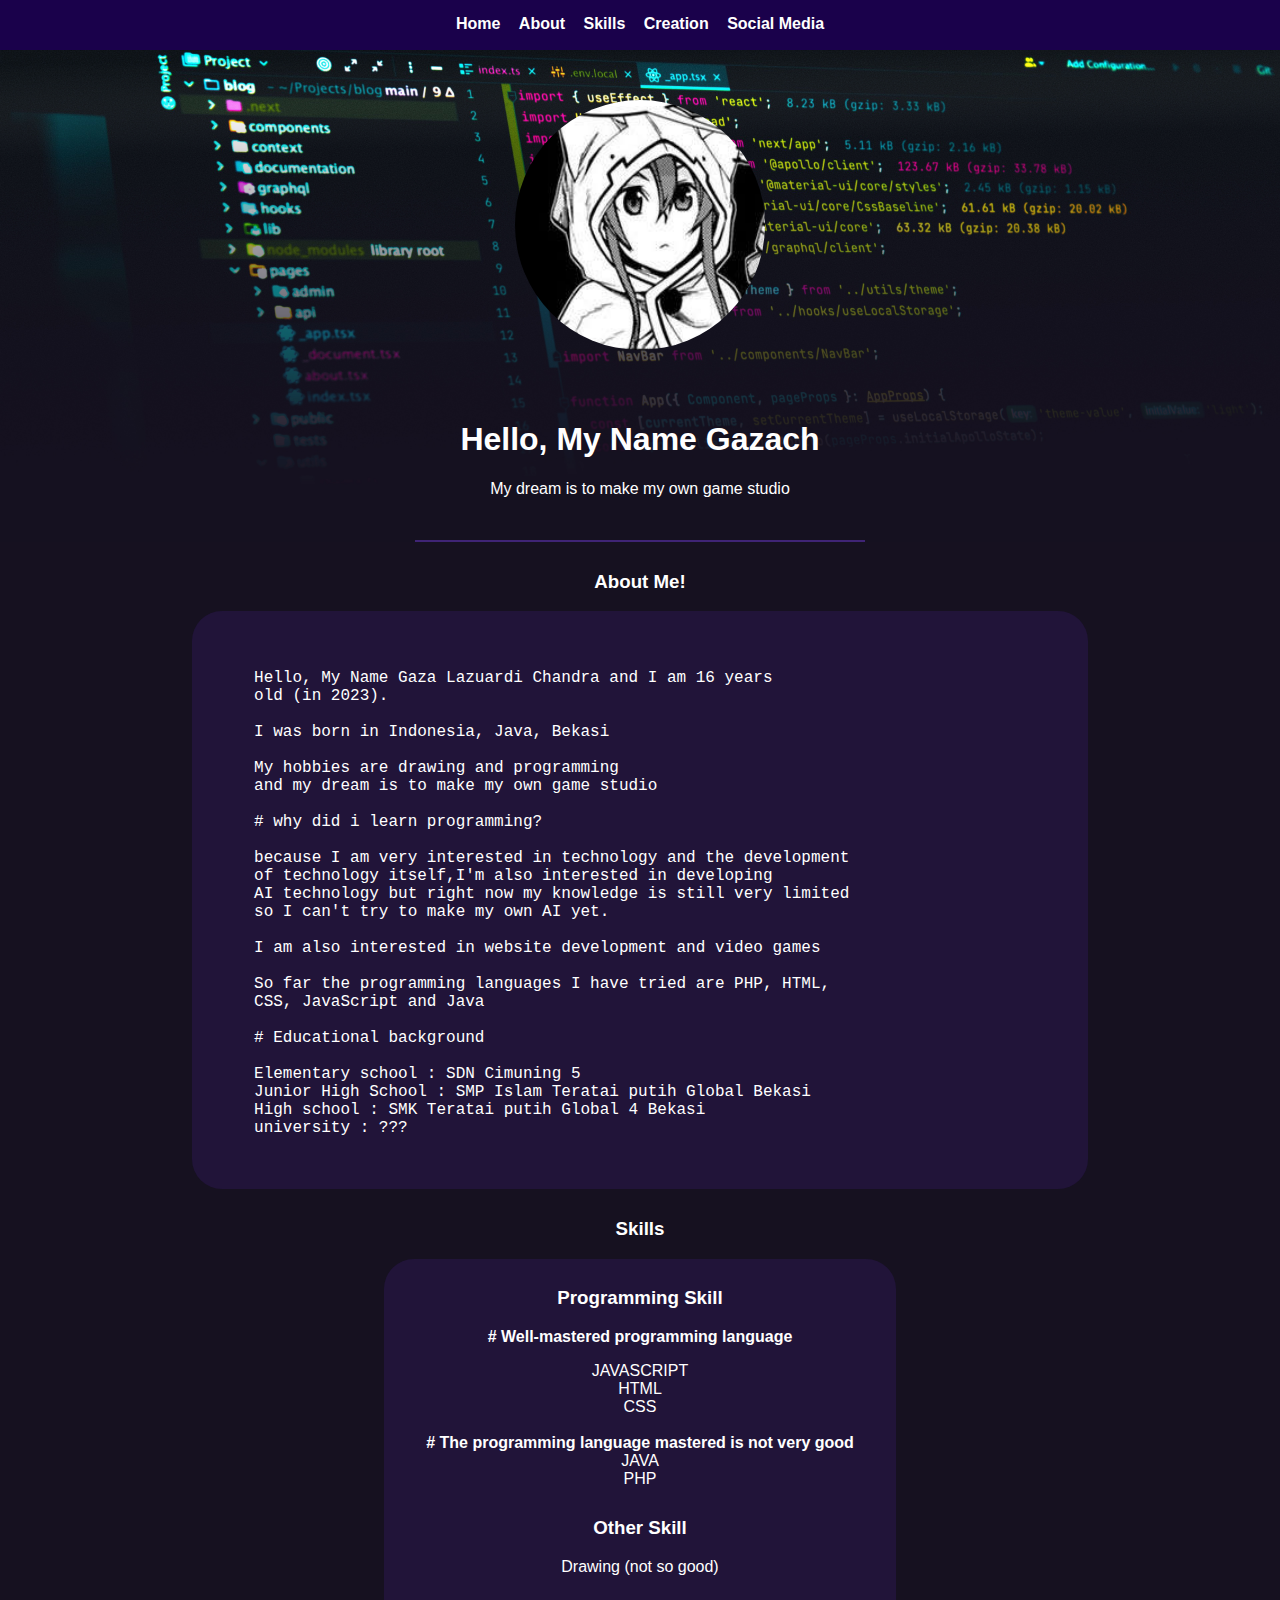
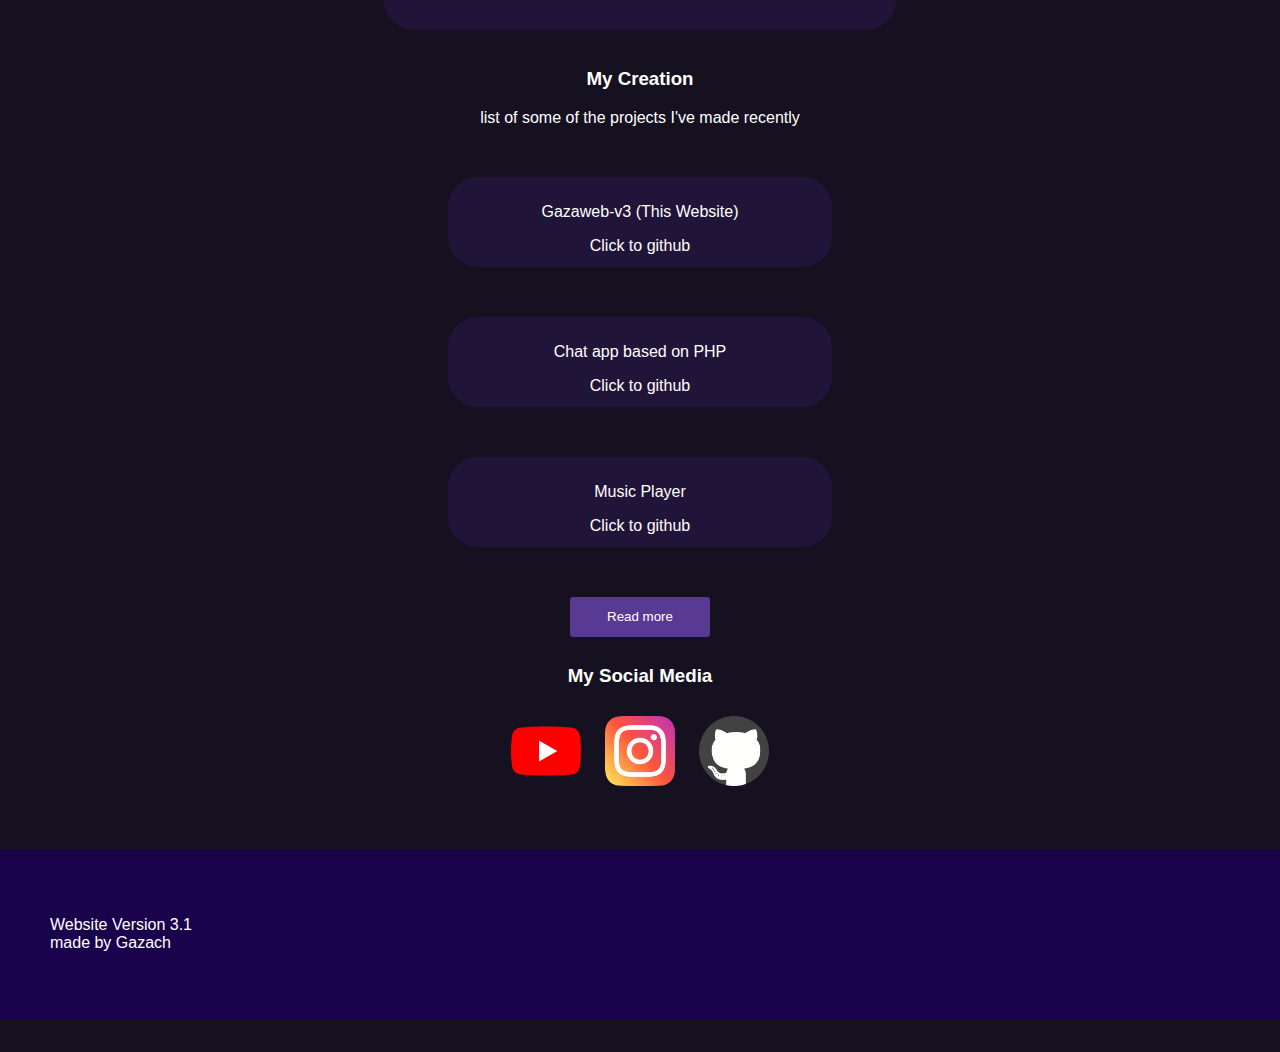
<file: index.html>
<!DOCTYPE html>
<html lang="en">
<head>
    <meta charset="UTF-8">
    <meta http-equiv="X-UA-Compatible" content="IE=edge">
    <meta name="viewport" content="width=device-width, initial-scale=1.0">
    <title>Wait...</title>
    <script>
        (function() {
            setTimeout(function() {
                window.location.href = 'Home.html';
            },100);
        })();
    </script>
</head>
<body>
    Loading Wait...
</html>
</file>
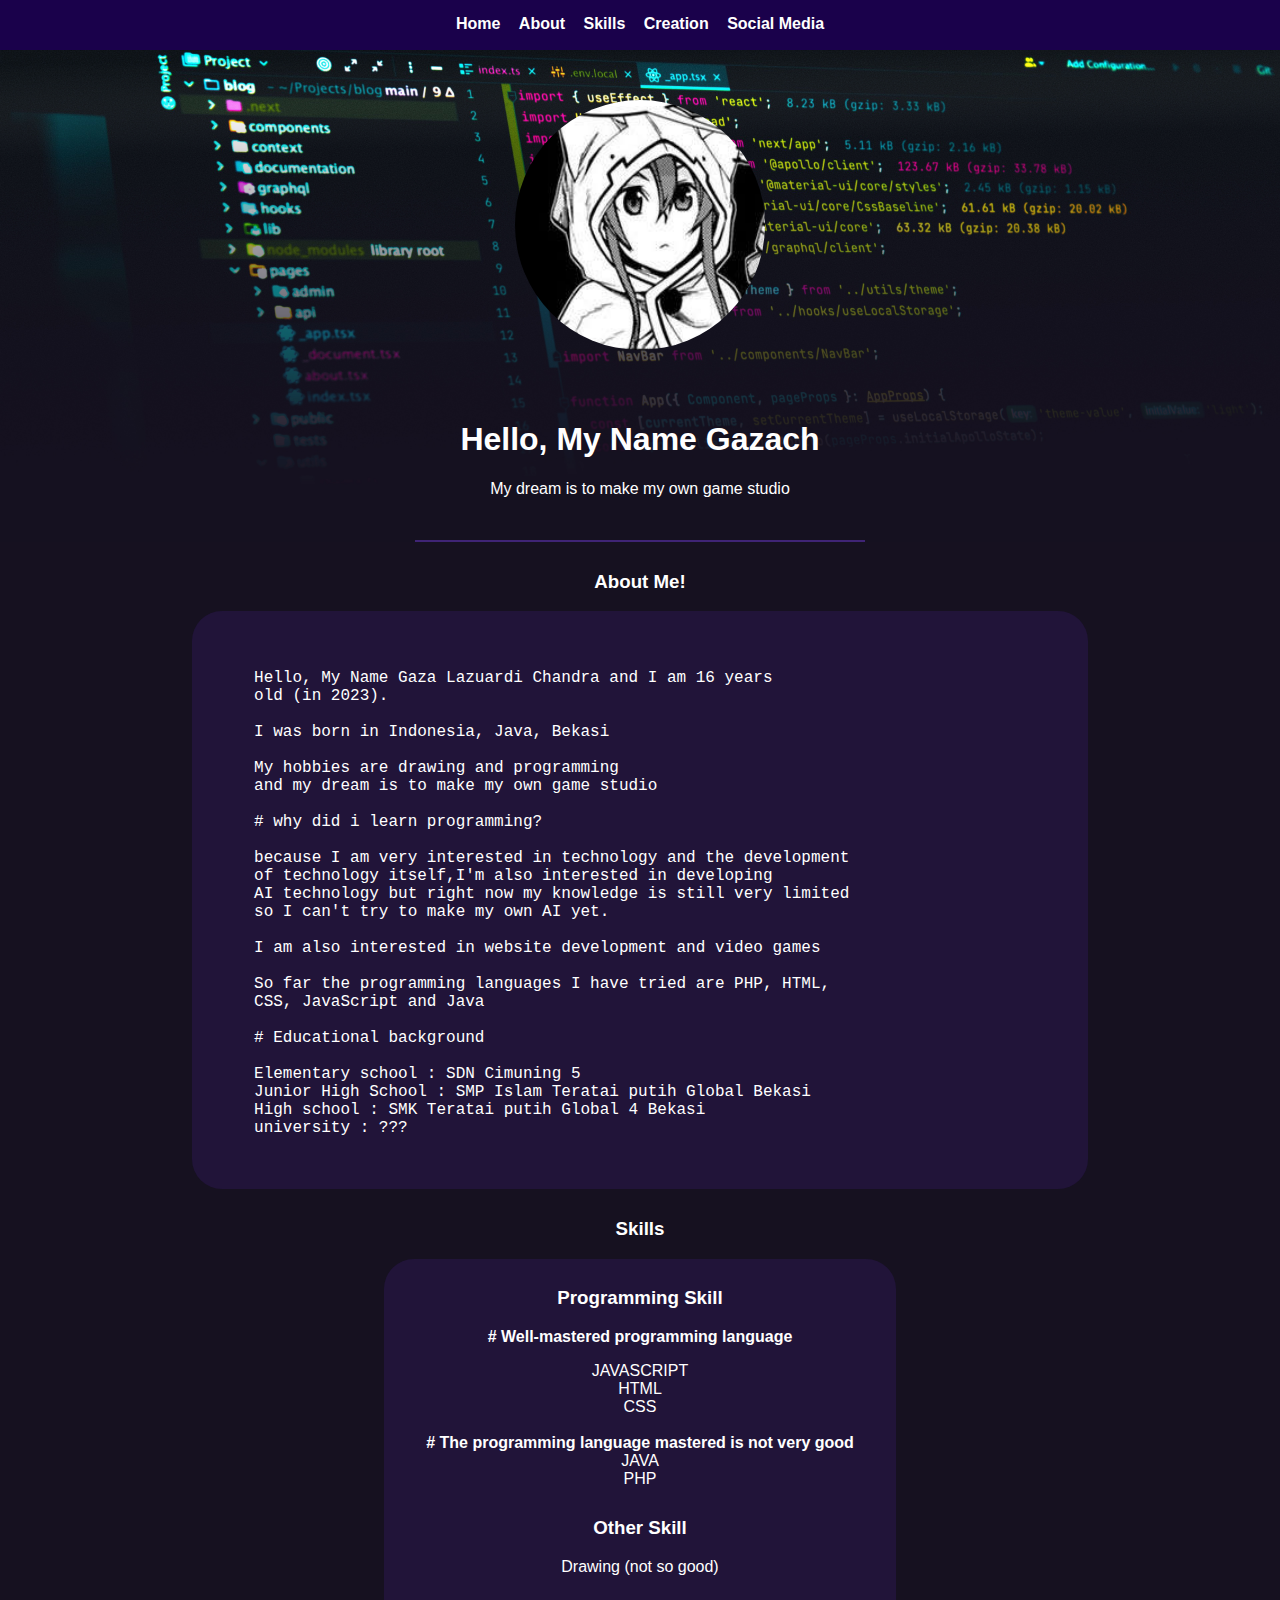
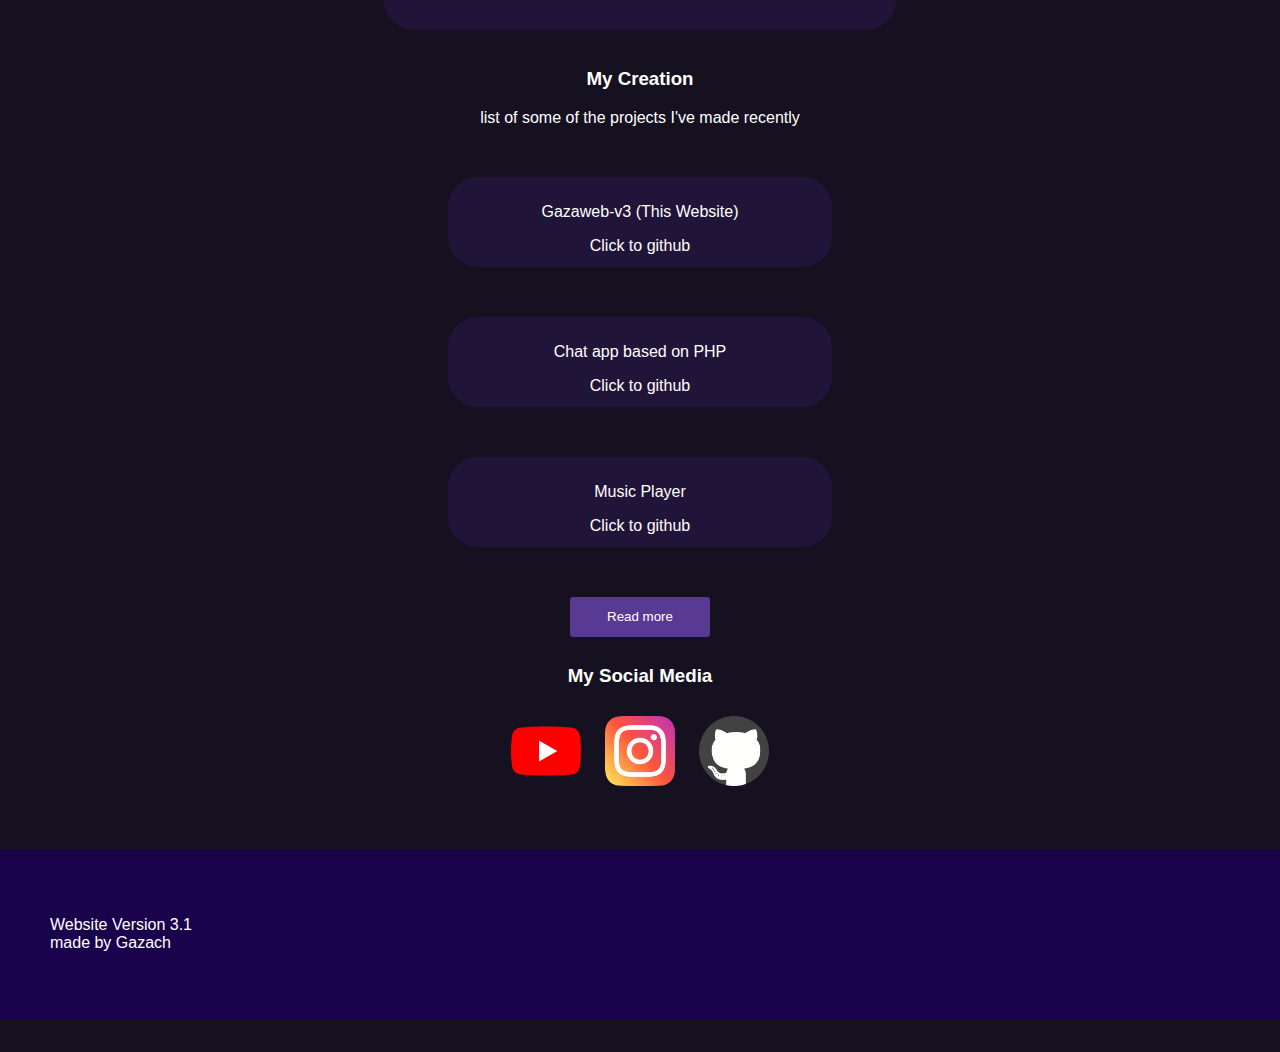
<file: Home.html>
<!DOCTYPE html>
<html lang="en">
<head>
    <meta charset="UTF-8">
    <meta http-equiv="X-UA-Compatible" content="IE=edge">
    <meta name="viewport" content="width=device-width, initial-scale=1.0">
    <title>Home</title>
    <link rel="stylesheet" href="css/Home.css">
    <link rel="Icon" href="Icon.PNG">
</head>
<body>
    <Header>
        <Nav>
            <ul>
                <li class="onnav"><a href="#Home" lang="en"><b>Home</b></a></li>
                <li class="onnav"><a href="#About"><b>About</b></a></li>
                <li class="onnav"><a href="#Skills"><b>Skills</b></a></li>
                <li class="onnav"><a href="#Creation"><b>Creation</b></a></li>
                <li class="onnav"><a href="#SM"><b>Social Media</b></a></li>
            </ul>

        </Nav>
    </Header>
    <Section id="Home">
        <img src="Icon.PNG" alt="" class="heada"> 
        <h1 class="Nametitle">Hello, My Name Gazach</h1>
        <p class="Nametitle">My dream is to make my own game studio</p>
        <br>
        <hr width="35%" color="#3f2475">
    </Section>

    <Section id="About">
        <h3>About Me!</h3>
        <section class="AboutContainer">
            <pre class="IAbout">            
                <code >
                    <p></p>
                    Hello, My Name Gaza Lazuardi Chandra and I am 16 years
                    old (in 2023).

                    I was born in Indonesia, Java, Bekasi

                    My hobbies are drawing and programming
                    and my dream is to make my own game studio

                    # why did i learn programming?

                    because I am very interested in technology and the development      
                    of technology itself,I'm also interested in developing 
                    AI technology but right now my knowledge is still very limited
                    so I can't try to make my own AI yet.

                    I am also interested in website development and video games

                    So far the programming languages ​​I have tried are PHP, HTML, 
                    CSS, JavaScript and Java

                    # Educational background

                    Elementary school : SDN Cimuning 5
                    Junior High School : SMP Islam Teratai putih Global Bekasi
                    High school : SMK Teratai putih Global 4 Bekasi
                    university : ???
            </code>
        </pre>
        <pre class="IAboutmobile">            
            <code >
                <p></p>
                Hello, My Name Gaza Lazuardi Chandra and 
                I am 16 years old (in 2023).
                

                I was born in Indonesia, Java, Bekasi

                My hobbies are drawing and programming
                and my dream is to make my own game studio

                # why did i learn programming?

                because I am very interested in technology 
                and the development of technology itself,     
                I'm also interested in developing AI 
                technology but right now my knowledge is 
                still very limited so I can't try to
                make my own AI yet.

                I am also interested in website development 
                and video games development 

                So far the programming languages ​​I have 
                tried are PHP, HTML, CSS, JavaScript and 
                Java

                # Educational background

                Elementary school  : SDN Cimuning 5
                Junior High School : SMP Islam Teratai putih 
                                     Global Bekasi
                High school        : SMK Teratai putih Global  
                                     4 Bekasi
                university         : ???
        </code>
    </pre>
        </section>
    </Section>
    <Section id="Skills">
        <h3>Skills</h3>
        <section class="SkillCountainer">
            <section class="ISkill">
                <h3>Programming Skill</h3>
                <p class="OSkill">
                    <b># Well-mastered programming language</b>
                    <li class="OSkillli">JAVASCRIPT</li>
                    <li class="OSkillli">HTML</li>
                    <li class="OSkillli">CSS</li>
                    <br>
                    <b># The programming language mastered is not very good</b>
                    <li class="OSkillli">JAVA</li>
                    <li class="OSkillli">PHP</li>
                </p>
                <h3>Other Skill</h3>
                <li class="OSkillli">Drawing (not so good)</li>
                <br>
                <br>
                <br>
            </section>
            <section class="ISkillmobile">
                <h3>Programming Skill</h3>
                <p class="OSkill">
                    <b># Well-mastered programming language</b>
                    <li class="OSkillli">JAVASCRIPT</li>
                    <li class="OSkillli">HTML</li>
                    <li class="OSkillli">CSS</li>
                    <br>
                    <b># The programming language mastered is not very good</b>
                    <li class="OSkillli">JAVA</li>
                    <li class="OSkillli">PHP</li>
                </p>
                <h3>Other Skill</h3>
                <li class="OSkillli">Drawing (not so good)</li>
                <br>
                <br>
                <br>
            </section>
        </section>
    </Section>
    
    <Section id="Creation">
        <h3>My Creation</h3>
        <p class="listtitless">list of some of the projects I've made recently</p>
        <section class="projectlist">
            <section class="listed">
                <div>
                    <p name="Title" class="listtitle">Gazaweb-v3 (This Website)</p>
                <a href="https://github.com/Gazach/Gazaweb-v3" target="_blank" name="linktoproject" class="linkto"> Click to github</a>
                </div>
                
            </section>
            <section class="listed">
                <p name="Title" class="listtitle"> Chat app based on PHP</p>
                <a href="https://github.com/Gazach/Chat-App-based-on-PHP" name="linktoproject" class="linkto" target="_blank"> Click to github</a>           
            </section>
            <section class="listed">
                <p name="Title" class="listtitle">Music Player</p>
                <a href="https://github.com/Gazach/Music-Player" name="linktoproject" class="linkto" target="_blank"> Click to github</a>
            </section>
            <span id="dots">
            </span>
            <span id="more">
                <section class="listed">
                    <p name="Title" class="listtitle">Python-wifi</p>
                    <a href="https://github.com/Gazach/Python-wifi" name="linktoproject" class="linkto" target="_blank"> Click to github</a>
                </section>
                <section class="listed">
                    <p name="Title" class="listtitle">My Old Website</p>
                    <a href="https://github.com/Gazach/gazach.github.io" name="linktoproject" class="linkto" target="_blank"> Click to github</a>
                </section>
            </span>
        </section>
        <button onclick="moreFunction()" id="morebtn">Read more</button>
    </Section>
    <Section id="SM">
        <h3>My Social Media</h3>
        <div class="divMedia">
            <ul >
                <li class="liMedia"><a href="https://www.youtube.com/channel/UCnys72iGqbkAXvk_-moX15g" target="_blank"><img src="css/img/youtube.png" alt="" class="imgmedia"></a></li>
            <li class="liMedia"><a href="https://www.instagram.com/gaza.ch/" target="_blank"><img src="css/img/instagram.png" alt="" class="imgmedia"></a></li>
            <li class="liMedia"><a href="https://www.github.com/Gazach" target="_blank"><img src="css/img/social.png" alt="" class="imgmedia"></a></li>

            </ul>
            
        </div>
    </Section>

    <footer>
        <p>Website Version 3.1 <br> made by Gazach</p>
    </footer>
    <button onclick="topFunction()" id="myBtn" title="Go to top"><svg xmlns="http://www.w3.org/2000/svg" width="16" height="16" fill="currentColor" class="bi bi-arrow-up" viewBox="0 0 16 16">
        <path fill-rule="evenodd" d="M8 15a.5.5 0 0 0 .5-.5V2.707l3.146 3.147a.5.5 0 0 0 .708-.708l-4-4a.5.5 0 0 0-.708 0l-4 4a.5.5 0 1 0 .708.708L7.5 2.707V14.5a.5.5 0 0 0 .5.5z"/>
      </svg></button> 



 <!-- Javascript List -->
 <script src="js/morebtn.js"></script>
    <script src="js/BTop.js"></script>
</body>
</html>
</file>
<file: css/Home.css>
body {
    color: #fff ;
    background-color: #161120;
    margin: 0;
    padding: 0;
    font-family: Arial, Helvetica, sans-serif;
}

nav {
    background-color: #1a014b;
    height: 50px;
    
}
ul {
    margin: 0;
    
    padding: 0;
    list-style-type: none;
    text-align: center;
}
.onnav {
    margin-left: 7px;
    margin-right: 7px;
    display: inline-block;
    margin-top: 15px;
    
}
a {
    color: #fff ;
    text-decoration: none;

}
a:hover {
    text-decoration: underline;
}
h3 {
    padding-top: 10px;
    text-align: center;
}
#Home {
    background-image: url("img/code_programming_monitor_209719_3840x2160.jpg");
    background-repeat:no-repeat;
    background-size: 100%;

}
.heada {
    padding: 50px;
    border-radius: 50%;
    display: block;
    margin-left: auto;
    margin-right: auto;
    height: 250px;
    width: 250px;

}
.Nametitle{
 text-align: center;
}

#myBtn {
    display: none; /* Hidden by default */
    position: fixed; /* Fixed/sticky position */
    bottom: 20px; /* Place the button at the bottom of the page */
    right: 30px; /* Place the button 30px from the right */
    z-index: 99; /* Make sure it does not overlap */
    border: none; /* Remove borders */
    outline: none; /* Remove outline */
    background-color: #6e50ab; /* Set a background color */
    color: white; /* Text color */
    cursor: pointer; /* Add a mouse pointer on hover */
    padding: 15px; /* Some padding */
    border-radius: 10px; /* Rounded corners */
    font-size: 18px; /* Increase font size */
  }
  
  #myBtn:hover {
    background-color: #555; /* Add a dark-grey background on hover */
  }

  .AboutContainer 
    {
        width: 70%;
        height: 90%;
        border-radius: 30px;
        background-color: #211439;
        margin: 0 auto;
        overflow-y: scroll;
    }

.IAbout {
    white-space: pre;
    margin-top: -30px;
    margin-left: -130px;
    display: block;
    font-size: 16px;

}
.IAboutmobile {
    display: none;
visibility: hidden;
}
#Skills {
    height: 350px;
    
}

.ISkill {
    margin-left: auto;
    margin-right: auto;
    margin-bottom: 100px;
    width: 40%;
    height: 50%;
    border-radius: 30px;
    background-color: #211439;
    overflow-y: scroll;
    text-align: center;
}
#Creation {
    margin-top: 100px;
}
.listtitless {
    text-align: center;
}
.projectlist{
    margin-left: auto;
    margin-right: auto;
    margin-bottom: 50px;
    width: 30%;
    height: 60%;
    text-align: center;
}
.listed {
    margin-top: 50px;
    padding: 10px;
    border-radius: 30px;
    background-color: #211439;
    height: 70px;

    
}
#more 
    {display: none;}
#morebtn {
    border-radius: 3px;
    width: 140px;
    height: 40px;
    display: block;
    margin-left: auto;
    margin-right: auto;
    border: none;
    background-color: #593a92;
    color: #fff;
}
.imgmedia {
    height: 70px;
    width: 70px;
}
.divMedia {
    text-align: center;
}
.liMedia {
    display: inline-block;
    margin: 10px;
    
}
footer {
    margin-top: 50px;
    background-color: #1a014b;
    height: 70px;
    padding: 50px;
}
#myBtn {
    opacity: 100%;
}
.ISkillmobile {
    display: none;
    visibility: hidden;
}
@media
(prefers-reduced-motion: no-preference) {
  html {
    scroll-behavior: smooth;
  }
}

  @media screen and (min-width: 300px) and (max-width: 1000px) {
    .onnav {
        margin-left: 5px;
        margin-right: 5px;
        display: inline-block;
        margin-top: 15px;
        font-size: small;
    }
    .IAboutmobile {
        display: block;
        visibility: visible;
        white-space: pre;
        margin-top: -30px;
        margin-left: -110px;
        font-size: 14px;
    }
    .AboutContainer 
    {
        width: 90%;
        height: 70%;
        border-radius: 30px;
        background-color: #211439;
        margin: 0 auto;
        overflow-y: scroll;
    }
    .IAbout {
        display: none;
        visibility: hidden;
    }
    .heada {
        padding: 50px;
        border-radius: 50%;
        display: block;
        margin-left: auto;
        margin-right: auto;
        height: 150px;
        width: 150px;
    
    }
    #Creation {
        margin-top: 250px;
    }
    .ISkillmobile {
        margin-left: auto;
        margin-right: auto;
        margin-bottom: 100px;
        width: 70%;
        height: 50%;
        border-radius: 30px;
        background-color: #211439;
        overflow-y: scroll;
        text-align: center;
        display: block;
        visibility: visible;
        font-size: 13px;
    }
    .ISkill {
        display: none;
        visibility: hidden;
    }
    #Creation {
        margin-top: 50px;
        width: 100%;
    }
    .projectlist {
        margin-top: 10px;
        width: 60%;
        
    }
    .listed {
        height: 100px;
    }
    #myBtn {
        opacity: 60%;
    }
    .imgmedia {
        height: 40px;
        width: 40px;
    }
  }
</file>
